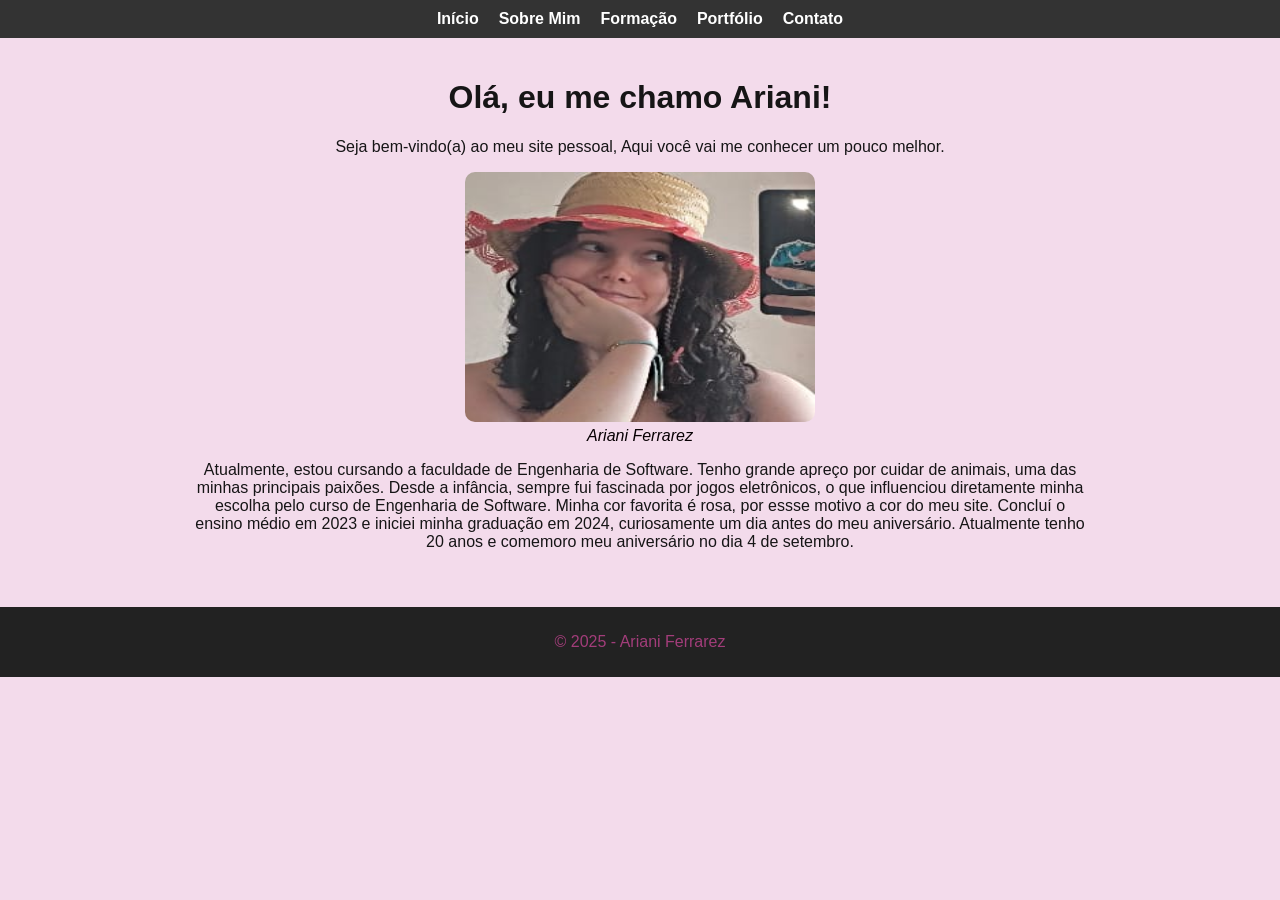
<file: index.html>
<!DOCTYPE html>
<html lang="pt-br"><!-- Indica que o site está em português do Brasil -->
<head>
  <meta charset="UTF-8">
  <meta name="viewport" content="width=device-width, initial-scale=1.0">
  <title>Meu Portfólio</title><!-- titulo que aparecera na aba navegador -->
  <link rel="stylesheet" href="style.css"><!-- Liga o arquivo CSS -->
</head>
<body>
  <header>
    <nav>
      <ul class="menu"> <!-- Menu de navegação entre páginas -->
        <li><a href="index.html">Início</a></li>
        <li><a href="sobre.html">Sobre Mim</a></li>
        <li><a href="formacao.html">Formação</a></li>
        <li><a href="portfolio.html">Portfólio</a></li>
        <li><a href="contato.html">Contato</a></li>
      </ul>
    </nav>
  </header>

  <main>
    <h1>Olá, eu me chamo Ariani!</h1><!-- Título principal-->
    <p>Seja bem-vindo(a) ao meu site pessoal, Aqui você vai me conhecer um pouco melhor.</p>
    
    <figure> <img src="imagens/Eu.jpeg" alt="Essa sou eu atuamente" width="350" height="250"> <!-- Figure: agrupa a imagem e a legenda -->
    <figcaption> Ariani Ferrarez</figcaption><!-- Figcaption: legenda da imagem -->
    </figure>


    <p>Atualmente, estou cursando a faculdade de Engenharia de Software. Tenho grande apreço por cuidar de animais, uma das minhas principais paixões.
    Desde a infância, sempre fui fascinada por jogos eletrônicos, o que influenciou diretamente minha escolha pelo curso de Engenharia de Software.
    Minha cor favorita é rosa, por essse motivo a cor do meu site.
    Concluí o ensino médio em 2023 e iniciei minha graduação em 2024, curiosamente um dia antes do meu aniversário.
    Atualmente tenho 20 anos e comemoro meu aniversário no dia 4 de setembro.
    </p>
    



  </main>

  <footer><!-- Rodapé do site -->
    <p>&copy; 2025 - Ariani Ferrarez</p>
  </footer>
</body>
</html>
</file>
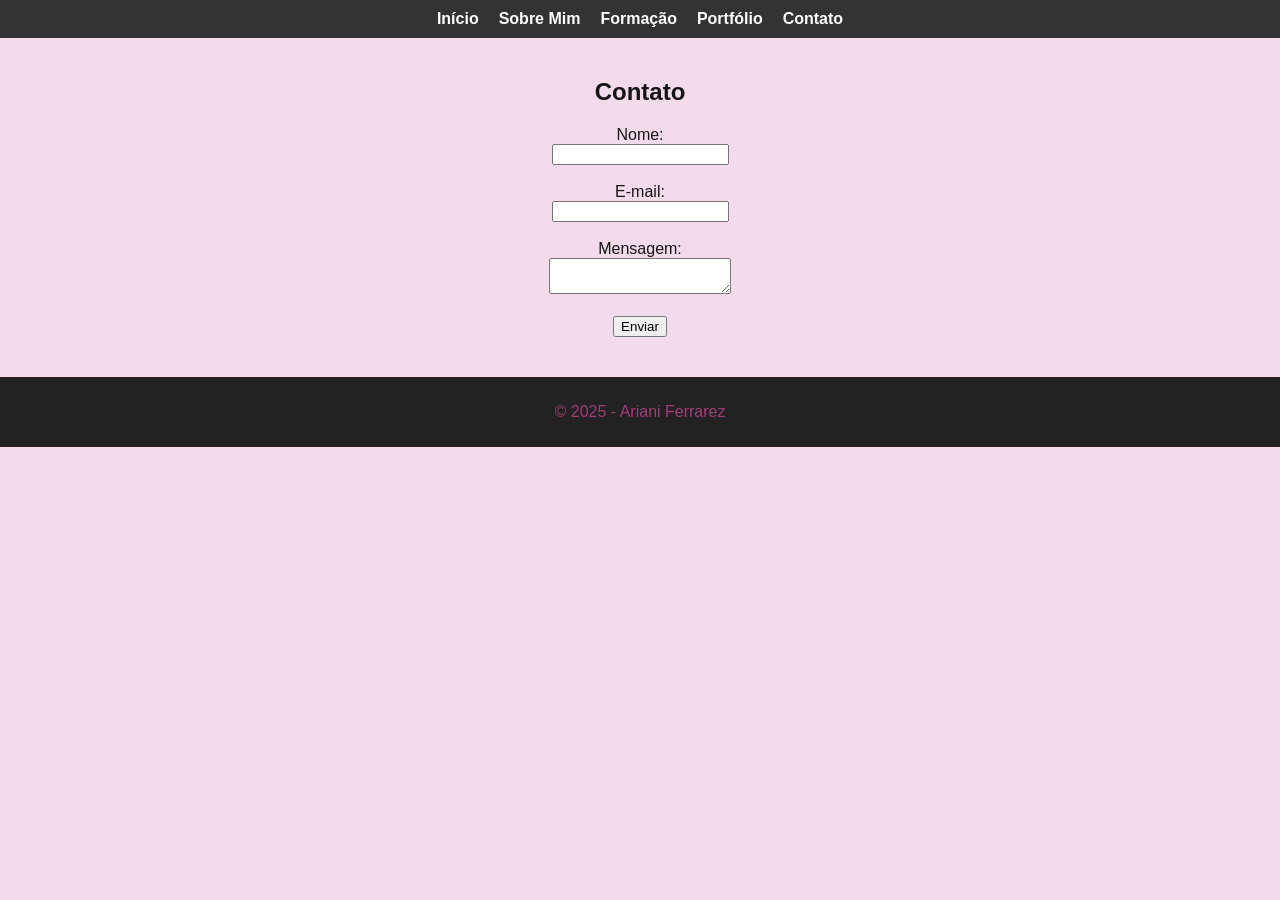
<file: contato.html>
<!DOCTYPE html>
<html lang="pt-br">  <!-- Indica que o site está em português do Brasil -->
<head>
  <meta charset="UTF-8">
  <meta name="viewport" content="width=device-width, initial-scale=1.0">
  <title>Contato</title> <!-- Título que aparece na aba do navegador -->

  <link rel="stylesheet" href="style.css"> <!-- Liga o arquivo CSS -->
  <script src="script.js" defer></script> <!-- Liga o JavaScript -->
</head>

<body>
  <header>
    <nav>
      <!-- Menu de navegação entre páginas -->
      <ul class="menu">
        <li><a href="index.html">Início</a></li> 
        <li><a href="sobre.html">Sobre Mim</a></li> 
        <li><a href="formacao.html">Formação</a></li>
        <li><a href="portfolio.html">Portfólio</a></li>
        <li><a href="contato.html">Contato</a></li>
      </ul>
    </nav>
  </header>

  <main>
    <h2>Contato</h2> <!-- Título principal da página -->

    <!-- Formulário de contato -->
    <!-- O "onsubmit" chama a função validarFormulario() do script.js -->
    <form id="contato-form" onsubmit="return validarFormulario()">
      
      <!-- Campo do nome -->
      <label for="nome">Nome:</label><br>
      <input type="text" id="nome"><br><br>

      <!-- Campo do e-mail -->
      <label for="email">E-mail:</label><br>
      <input type="email" id="email"><br><br>

      <!-- Campo para escrever a mensagem -->
      <label for="mensagem">Mensagem:</label><br>
      <textarea id="mensagem"></textarea><br><br>

      <!-- Botão que envia o formulário -->
      <button type="submit">Enviar</button>
    </form>
  </main>

  <footer>
    <!-- Rodapé do site -->
    <p>&copy; 2025 - Ariani Ferrarez</p>
  </footer>
</body>
</html>
</file>
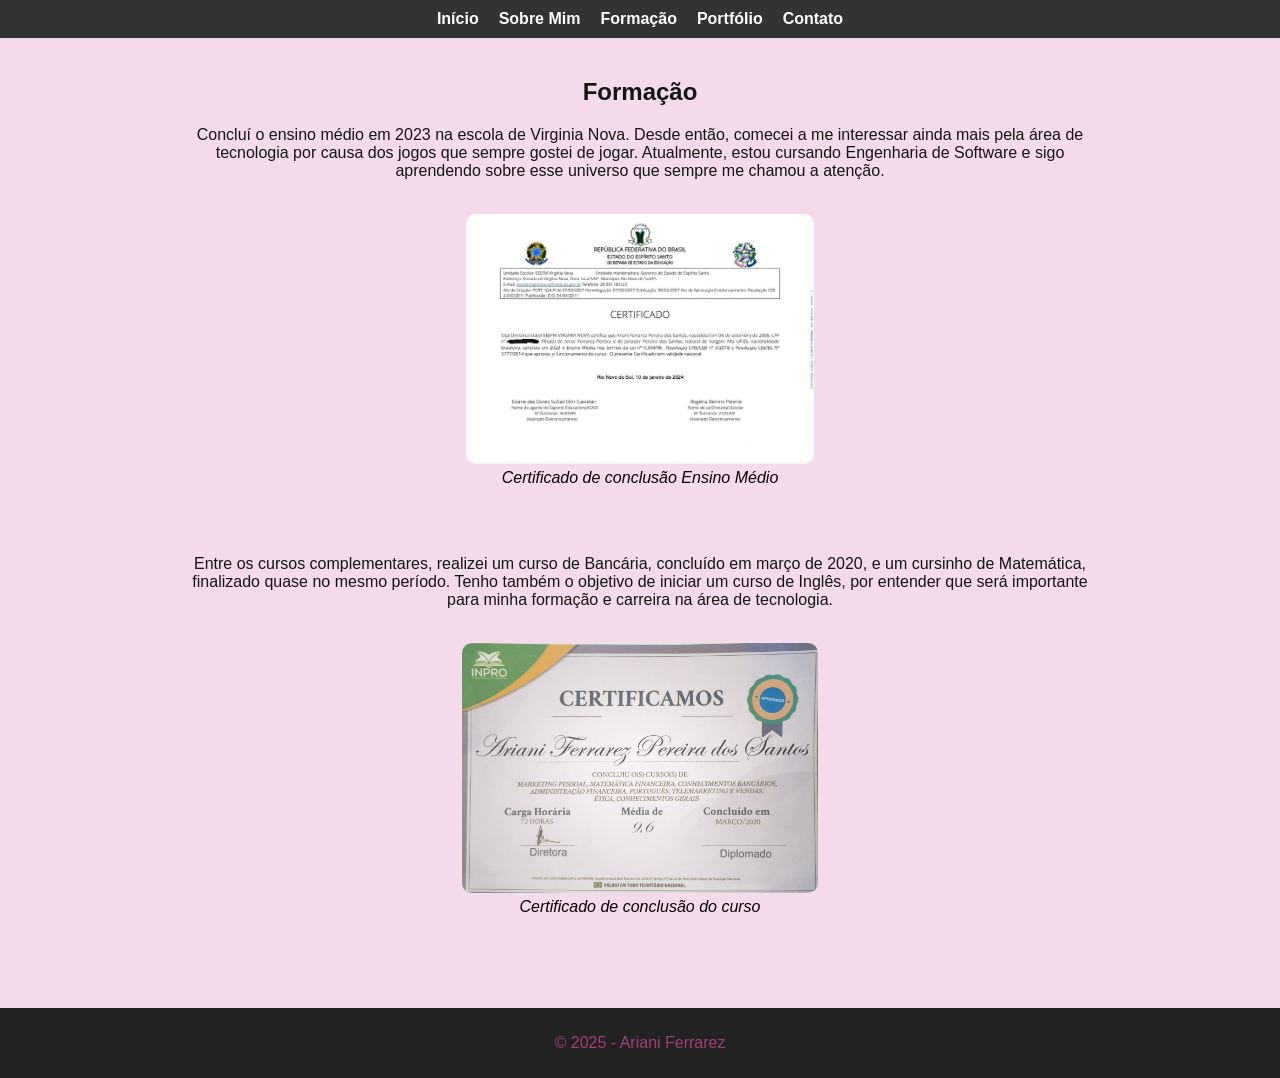
<file: formacao.html>
<!DOCTYPE html>
<html lang="pt-br"><!-- Indica que o site está em português do Brasil -->
<head>
  <meta charset="UTF-8">
  <meta name="viewport" content="width=device-width, initial-scale=1.0">
  <title>Formação</title> <!-- titulo que aparecera na aba navegador -->
  <link rel="stylesheet" href="style.css"><!-- Liga o arquivo CSS -->
</head>

<body>
  <header>
    <nav>
      <!-- Menu de navegação entre páginas -->
      <ul class="menu">
        <li><a href="index.html">Início</a></li> 
        <li><a href="sobre.html">Sobre Mim</a></li> 
        <li><a href="formacao.html">Formação</a></li> 
        <li><a href="portfolio.html">Portfólio</a></li>
        <li><a href="contato.html">Contato</a></li> 
      </ul>
    </nav>
  </header>

  
  <main>
    <h2>Formação</h2> <!-- Título principal-->

    
    <p>
      Concluí o ensino médio em 2023 na escola de Virginia Nova. Desde então, comecei a me interessar ainda mais pela área de tecnologia por causa dos jogos que sempre gostei de jogar. Atualmente, estou cursando Engenharia de Software e sigo aprendendo sobre esse universo que sempre me chamou a atenção.
      <br><br>
    </p>

    
    <figure> <!-- Figure: agrupa a imagem e a legenda -->
      <img src="imagens/escola.jpeg" alt="certificado escola">
      <figcaption>Certificado de conclusão Ensino Médio</figcaption> <!-- Figcaption: legenda da imagem -->
    </figure>
    <br><br>

    <p>
      Entre os cursos complementares, realizei um curso de Bancária, concluído em março de 2020, e um cursinho de Matemática, finalizado quase no mesmo período. Tenho também o objetivo de iniciar um curso de Inglês, por entender que será importante para minha formação e carreira na área de tecnologia.
      <br><br>
    </p>

    <figure>
      <img src="imagens/curso.jpeg" alt="certificado cursinho">
      <figcaption>Certificado de conclusão do curso</figcaption>
    </figure>
    <br><br>
  </main>

  <!-- Rodapé do site -->
  <footer>
    <p>&copy; 2025 - Ariani Ferrarez</p> 
  </footer>
</body>
</html>
</file>
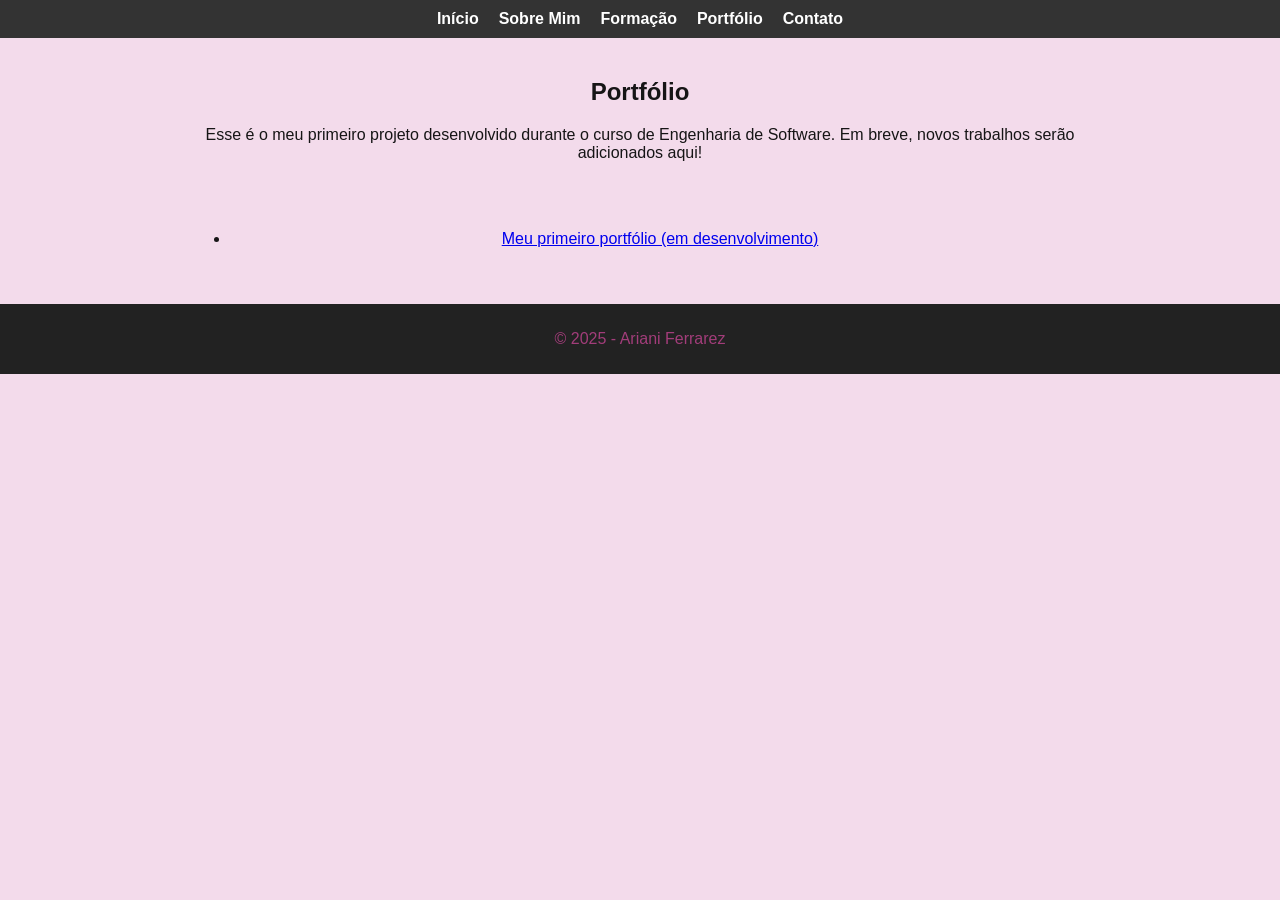
<file: portfolio.html>
<!DOCTYPE html>
<html lang="pt-br"><!-- Indica que o site está em português do Brasil -->
<head>
  <meta charset="UTF-8">
  <meta name="viewport" content="width=device-width, initial-scale=1.0">
  <title>Portfólio</title> <!-- titulo que aparecera na aba navegador -->
  <link rel="stylesheet" href="style.css"><!-- Liga o arquivo CSS -->
</head>
<body>
  <header>
    <nav>
      <ul class="menu"><!-- Menu de navegação entre páginas -->
        <li><a href="index.html">Início</a></li>
        <li><a href="sobre.html">Sobre Mim</a></li>
        <li><a href="formacao.html">Formação</a></li>
        <li><a href="portfolio.html">Portfólio</a></li>
        <li><a href="contato.html">Contato</a></li>
      </ul>
    </nav>
  </header>

  <main>
    <h2>Portfólio</h2><!-- Título principal-->
    <p>Esse é o meu primeiro projeto desenvolvido durante o curso de Engenharia de Software. Em breve, novos trabalhos serão adicionados aqui!</p>
    <br> <br>
    
    <ul>
    <li><a href=" https://ariferrarezp.github.io/Portf-lio--Ariani-Ferrarez/" target="_blank">Meu primeiro portfólio (em desenvolvimento)</a></li>

  </ul>
  </main>

  <footer><!-- Rodapé do site -->
    <p>&copy; 2025 - Ariani Ferrarez</p>
  </footer>
</body>
</html>
</file>
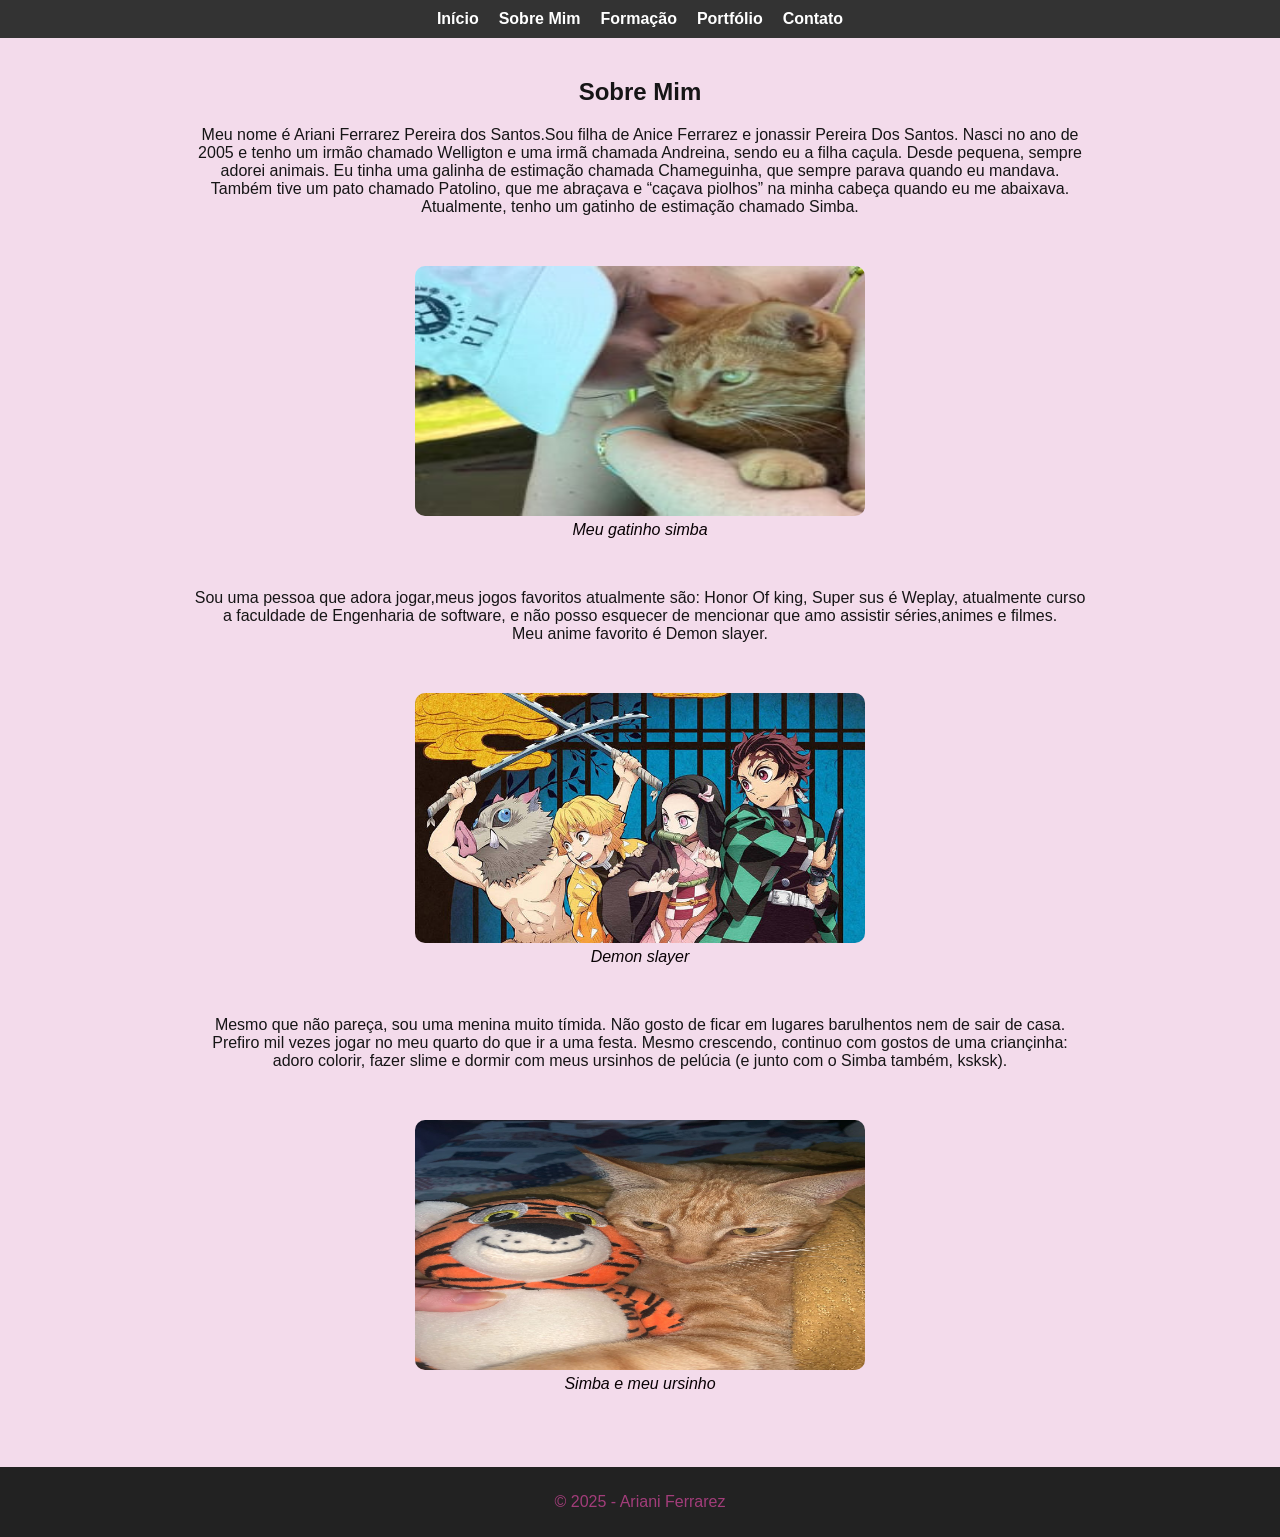
<file: sobre.html>
<!DOCTYPE html>
<html lang="pt-br">
<head>
  <meta charset="UTF-8">
  <meta name="viewport" content="width=device-width, initial-scale=1.0">
  <title>Sobre Mim</title>
  <link rel="stylesheet" href="style.css"><!-- Liga o arquivo CSS -->
</head>
<body>
  <header>
    <nav>
      <ul class="menu"><!-- Menu de navegação entre páginas -->
    
        <li><a href="index.html">Início</a></li>
         <li><a href="sobre.html">Sobre Mim</a></li>
        <li><a href="formacao.html">Formação</a></li>
        <li><a href="portfolio.html">Portfólio</a></li>
        <li><a href="contato.html">Contato</a></li>
      </ul>
    </nav>
  </header>

  <main>
    <h2>Sobre Mim</h2><!-- Título principal-->
    <p> Meu nome é Ariani Ferrarez Pereira dos Santos.Sou filha de Anice Ferrarez e jonassir Pereira Dos Santos. Nasci no ano de 2005 e tenho um irmão chamado Welligton e uma irmã chamada Andreina, sendo eu a filha caçula.
    Desde pequena, sempre adorei animais. Eu tinha uma galinha de estimação chamada Chameguinha, que sempre parava quando eu mandava. Também tive um pato chamado Patolino, que me abraçava e “caçava piolhos” na minha cabeça quando eu me abaixava.
    Atualmente, tenho um gatinho de estimação chamado Simba.</p><br>

<figure><!-- Figure: agrupa a imagem e a legenda -->
    <img src="imagens/simba.jpeg" alt="Meu gatinho simba" width="450">
    <figcaption> Meu gatinho simba</figcaption><!-- Figcaption: legenda da imagem -->
</figure>
<br>
    <p>Sou uma pessoa que adora jogar,meus jogos favoritos atualmente são: Honor Of king, Super sus é Weplay, atualmente curso a faculdade de Engenharia de software, e não posso esquecer de mencionar que amo assistir séries,animes e filmes. <br>Meu anime favorito é Demon slayer. </p> <br>
  
   <figure><!-- Figure: agrupa a imagem e a legenda -->
  <img src="imagens/demon.jpg" alt="Anime" width="450"> 
  <figcaption> Demon slayer</figcaption><!-- Figcaption: legenda da imagem -->
    </figure> <br>

<p>Mesmo que não pareça, sou uma menina muito tímida. Não gosto de ficar em lugares barulhentos nem de sair de casa. Prefiro mil vezes jogar no meu quarto do que ir a uma festa. Mesmo crescendo, continuo com gostos de uma criançinha: adoro colorir, fazer slime e dormir com meus ursinhos de pelúcia (e junto com o Simba também, ksksk).</p> <br>

<figure><!-- Figure: agrupa a imagem e a legenda -->
  <img src="imagens/ursinho.jpeg" alt="Simba e meu ursinho" width="450" > 
  <figcaption> Simba e meu ursinho</figcaption><!-- Figcaption: legenda da imagem -->
    </figure> <br>


</main>

  <footer><!-- Rodapé do site -->
    <p>&copy; 2025 - Ariani Ferrarez</p>
  </footer>
</body>
</html>
</file>
<file: style.css>
body /*corpo do texto*/{
  font-family: Arial, sans-serif; /* Fonte da página */
  margin:0; /* Remove margens padrão */
  background-color: #f3dbeb;/* Fundo rosa claro */
  color: #161516;/* Cor padrão do texto */
}

header /*cabeçario*/{
  background-color: #333;/* Fundo escuro no cabeçalho */
  color: rgb(255, 255, 255);/* Texto branco */
  padding: 10px 0;/* Espaçamento interno */
  text-align: center;/* Centraliza o texto */
}

.menu{
  list-style: none;/* Remove marcadores da lista */
  display: flex;/* Organiza os itens lado a lado */
  justify-content: center;/* Centraliza os itens na horizontal */
  gap: 20px; /* Espaço entre os links */
  padding: 0;
  margin: 0;
}

.menu a {
  color: white; /* cor letra do menu*/
  text-decoration: none; /* Remove sublinhado */
  font-weight: bold; /* Deixa o texto mais forte */
}

.menu a:hover {
  color: #c73a8f; /* Muda a cor ao passar o mouse, deixa rosa escuro */ 
}

main {
  padding: 20px;
  text-align: center;
  max-width: 900px;  /* Limita a largura do conteúdo para 900px */
  margin: auto; /* Centraliza o main na tela */

}

figure img {
  max-width: 100%;/* Garante que a imagem não ultrapasse o espaço */
  height: auto;/* Mantém proporção */
  display: block;/* Remove espaços em volta */
  margin: 0 auto; /* Centraliza a imagem */
  border-radius: 10px; /* Bordas arredondadas */
  max-height: 250px; /* Altura máxima */
}



figcaption {
  font-style: italic; /* Deixa a legenda em itálico */
  color: #080104;/* Cor da legenda */
  margin-top: 5px; }/* Espaço entre a imagem e o texto */


footer {
  background-color: #222;/* Fundo escuro do rodapé */
  color: #a23d7a;/* Texto em rosa escuro */
  text-align: center;
  padding: 10px 0;
  margin-top: 20px;/* Distância do conteúdo anterior */
}
</file>
